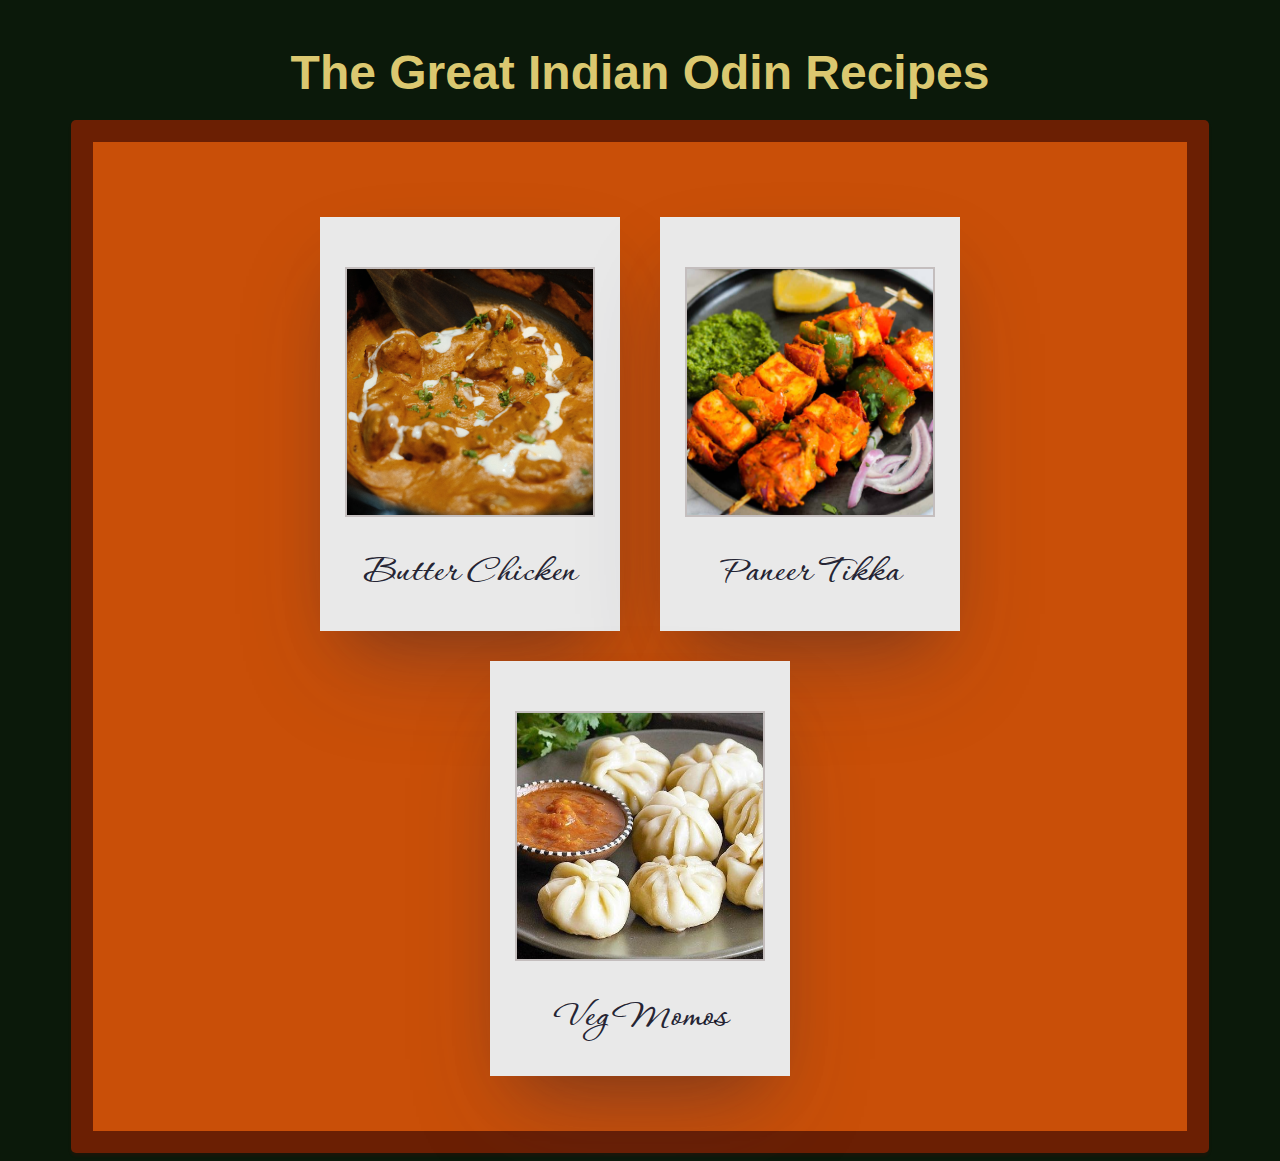
<file: index.html>
<!DOCTYPE html>
<html lang="en">
<head>
    <meta charset="UTF-8">
    <meta http-equiv="X-UA-Compatible" content="IE=edge">
    <meta name="viewport" content="width=device-width, initial-scale=1.0">
    <title>The Great Indian Odin Recipes</title>
    <link rel="stylesheet" href="css/indexstyle.css">
    <link href='https://unpkg.com/boxicons@2.1.1/css/boxicons.min.css' rel='stylesheet'>
 
</head>
<body>
    <a href="../index.html"><h1 class= "site-title">The Great Indian Odin Recipes</h1></a>

    <div class="recipes-container">
        <div class="recipe">
            <i class='bx bxs-pin'></i>
            <div class="img-cont">
                <img  src="images/butter-chicken.jpg" alt="Tasty Butter Chicken Image">
                <a href="recipes/butter-chicken.html"><h2>Butter Chicken</h2></a>
                
            </div>
 
             </div>
        
        <div class="recipe">
            <i class='bx bxs-pin' style="color: rgb(113, 212, 93)"></i>
            <div class="img-cont">
                <img  src="images/paneer-tikka.jpg" alt="Tasty Paneer Tikka Image">
                <a href="recipes/paneer-tikka.html"><h2>Paneer Tikka</h2></a>
                
            </div>

        </div>

        <div class="recipe">
            <i class='bx bxs-pin' style="color: rgb(163, 7, 67)" ></i>
            <div class="img-cont">
                <img  src="images/veg-momos.jpg" alt="Tasty Veg Momos Image">
                <a href="recipes/veg-momos.html"><h2>Veg Momos</h2></a>  
            </div>

        </div>








    </div>

   
</body>
</html>
</file>
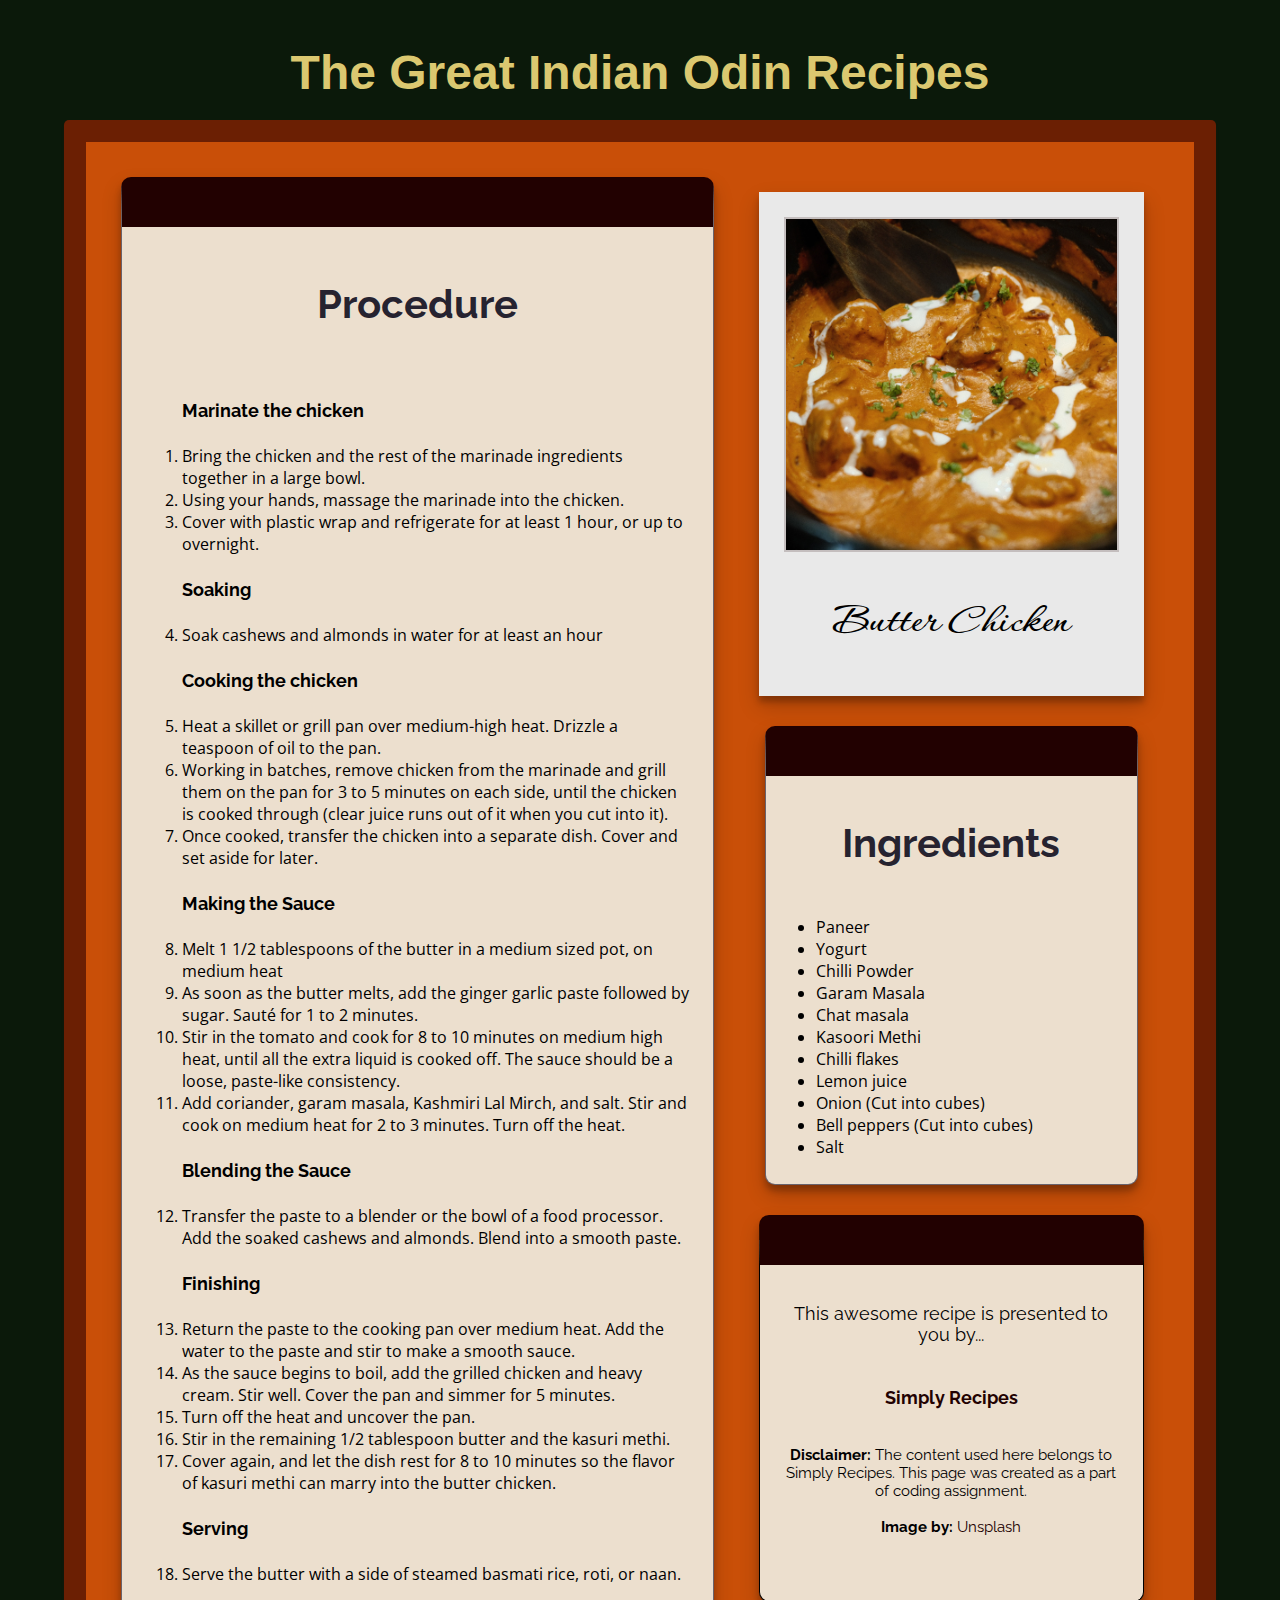
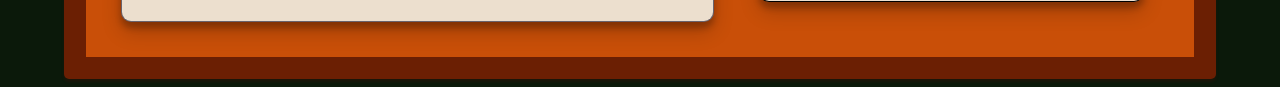
<file: recipes/butter-chicken.html>
<!DOCTYPE html>
<html lang="en">
<head>
    <meta charset="UTF-8">
    <meta http-equiv="X-UA-Compatible" content="IE=edge">
    <meta name="viewport" content="width=device-width, initial-scale=1.0">
    <link rel="stylesheet" href="../css/indexstyle.css">
    <link rel="stylesheet" href="../css/recipespage.css">

    <title>Butter Chicken</title>
</head>
<body>
    <a href="../index.html"><h1 style="font-family: cursive, sans-serif;">The Great Indian Odin Recipes</h1></a>
    <div class="recipes-container" >
        <div class="content-container">
        <div class="column-1">






            <div class="procedure">

                <h2>Procedure</h2>
                
                <ol>
                    <h4>Marinate the chicken</h4>
                    <li>Bring the chicken and the rest of the marinade ingredients together in a large bowl.</li>
                    <li>Using your hands, massage the marinade into the chicken. </li>
                    <li>Cover with plastic wrap and refrigerate for at least 1 hour, or up to overnight. </li>
                    
                    <h4>Soaking</h4>
                    <li>Soak cashews and almonds in water for at least an hour</li>
                    
                    <h4>Cooking the chicken </h4>
                    <li>Heat a skillet or grill pan over medium-high heat. Drizzle a teaspoon of oil to the pan.</li>
                    <li>Working in batches, remove chicken from the marinade and grill them on the pan for 3 to 5 minutes on each side, until the chicken is cooked through (clear juice runs out of it when you cut into it).</li>
                    <li>Once cooked, transfer the chicken into a separate dish. Cover and set aside for later. </li>
                    
                    <h4>Making the Sauce</h4>
                    <li>Melt 1 1/2 tablespoons of the butter in a medium sized pot, on medium heat</li>
                    <li>As soon as the butter melts, add the ginger garlic paste followed by sugar. Sauté for 1 to 2 minutes. </li>
                    <li>Stir in the tomato and cook for 8 to 10 minutes on medium high heat, until all the extra liquid is cooked off. The sauce should be a loose, paste-like consistency. </li>     
                    <li>Add coriander, garam masala, Kashmiri Lal Mirch, and salt. Stir and cook on medium heat for 2 to 3 minutes. Turn off the heat. </li>
                    
                    <h4>Blending the Sauce</h4>
                    <li>Transfer the paste to a blender or the bowl of a food processor. Add the soaked cashews and almonds. Blend into a smooth paste. </li>
                    
                    <h4>Finishing </h4>
                    <li>Return the paste to the cooking pan over medium heat. Add the water to the paste and stir to make a smooth sauce. </li>
            
                    <li>As the sauce begins to boil, add the grilled chicken and heavy cream. Stir well. Cover the pan and simmer for 5 minutes. </li>
                    <li>Turn off the heat and uncover the pan.</li>
                    <li>Stir in the remaining 1/2 tablespoon butter and the kasuri methi.</li>
                    <li>Cover again, and let the dish rest for 8 to 10 minutes so the flavor of kasuri methi can marry into the butter chicken. </li>
                    
                    <h4>Serving</h4>
                    <li>Serve the butter with a side of steamed basmati rice, roti, or naan. </li>
            
                </ol>
            </div>


        </div>

        <div class="column-2">


            <div class="img-box">
                <img src="../images/butter-chicken.jpg" alt="Veg Momos">

                <h3>Butter Chicken</h3>


            </div>

            <div class="ingredients-box">
                <h2> Ingredients</h2>

                <ul>
                    <li>Paneer</li>
                    <li>Yogurt</li>
                    <li>Chilli Powder</li>
                    <li>Garam Masala</li>
                    <li>Chat masala</li>
                    <li>Kasoori Methi</li>
                    <li>Chilli flakes</li>
                    <li>Lemon juice</li>
                    <li>Onion (Cut into cubes) </li>
                    <li>Bell peppers (Cut into cubes)</li>        
                    <li>Salt</li>
                </ul>
            </div>

            <div class="credits">
                <p>This awesome recipe is presented to you by...</p>
                <a href="https://www.simplyrecipes.com/recipes/indian_butter_chicken/"> <h4> Simply Recipes </h4></a>
    
                <p class="disclaimer"><strong>Disclaimer: </strong> The content used here belongs to Simply Recipes. This page was created as a part of coding assignment. <br> <br> <strong>Image by: </strong> <a href="https://unsplash.com/photos/sqcH2q7lkvo?utm_source=unsplash&utm_medium=referral&utm_content=creditShareLink" class="disclaimer">Unsplash</a></p>
            
                <p class="disclaimer"> </p>
            
                </div>

            

            


        </div>
        </div>





        
    </div>








    </div>
    
</body>
</html>
</file>
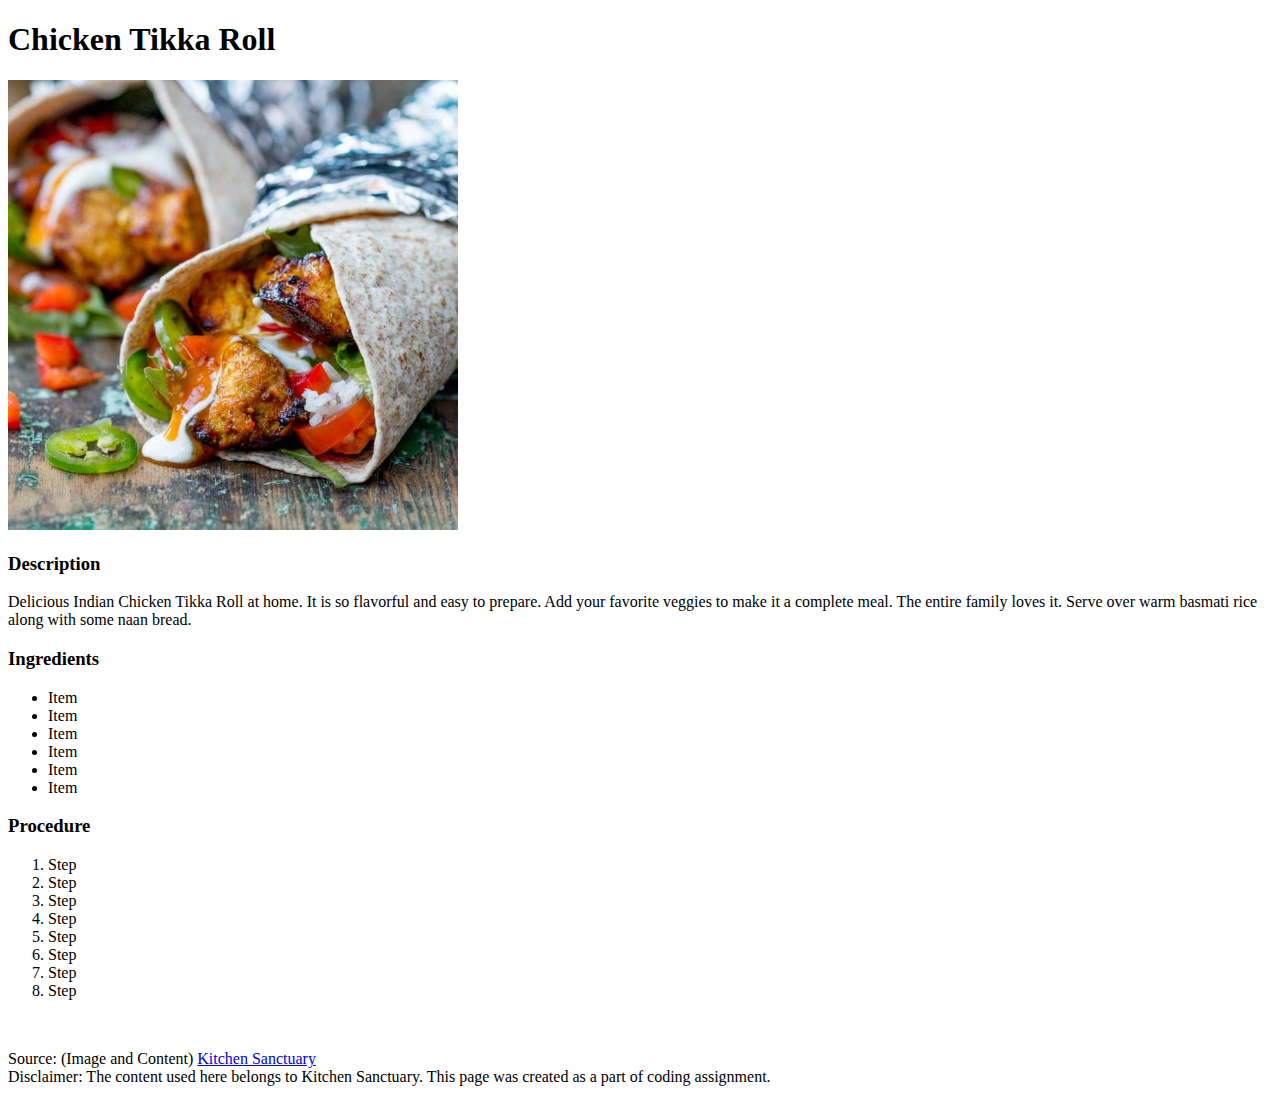
<file: recipes/chicken-tikka-roll.html>
<!DOCTYPE html>
<html lang="en">
<head>
    <meta charset="UTF-8">
    <meta http-equiv="X-UA-Compatible" content="IE=edge">
    <meta name="viewport" content="width=device-width, initial-scale=1.0">
    <title>Chicken Tikka Roll</title>
</head>
<body>

    <h1>Chicken Tikka Roll</h1>

    

    <img  src="../images/chicken-tikka-roll.jpg" alt="Tasty Chicken Tikka Roll Image" height="450px" width="450px">

      <h3>Description</h3>
    <p>Delicious Indian Chicken Tikka Roll at home. It is so flavorful and easy to prepare. Add your favorite veggies to make it a complete meal. The entire family loves it. Serve over warm basmati rice along with some naan bread. </p>
    <h3>Ingredients</h3>
    <ul>
        <li>Item</li>
        <li>Item</li>
        <li>Item</li>
        <li>Item</li>
        <li>Item</li>
        <li>Item</li>
    </ul>
    <h3>Procedure</h3>
    <ol>
        <li>Step</li>
        <li>Step</li>
        <li>Step</li>
        <li>Step</li>
        <li>Step</li>
        <li>Step</li>
        <li>Step</li>
        <li>Step</li>
    </ol>
    <br>

    <p>Source: (Image and Content) <a href="https://www.kitchensanctuary.com/chicken-tikka-chapati-burritos/">Kitchen Sanctuary</a>
        <br> 
        Disclaimer: The content used here belongs to Kitchen Sanctuary. This page was created as a part of coding assignment.
     </p>
</body>
</html>
</file>
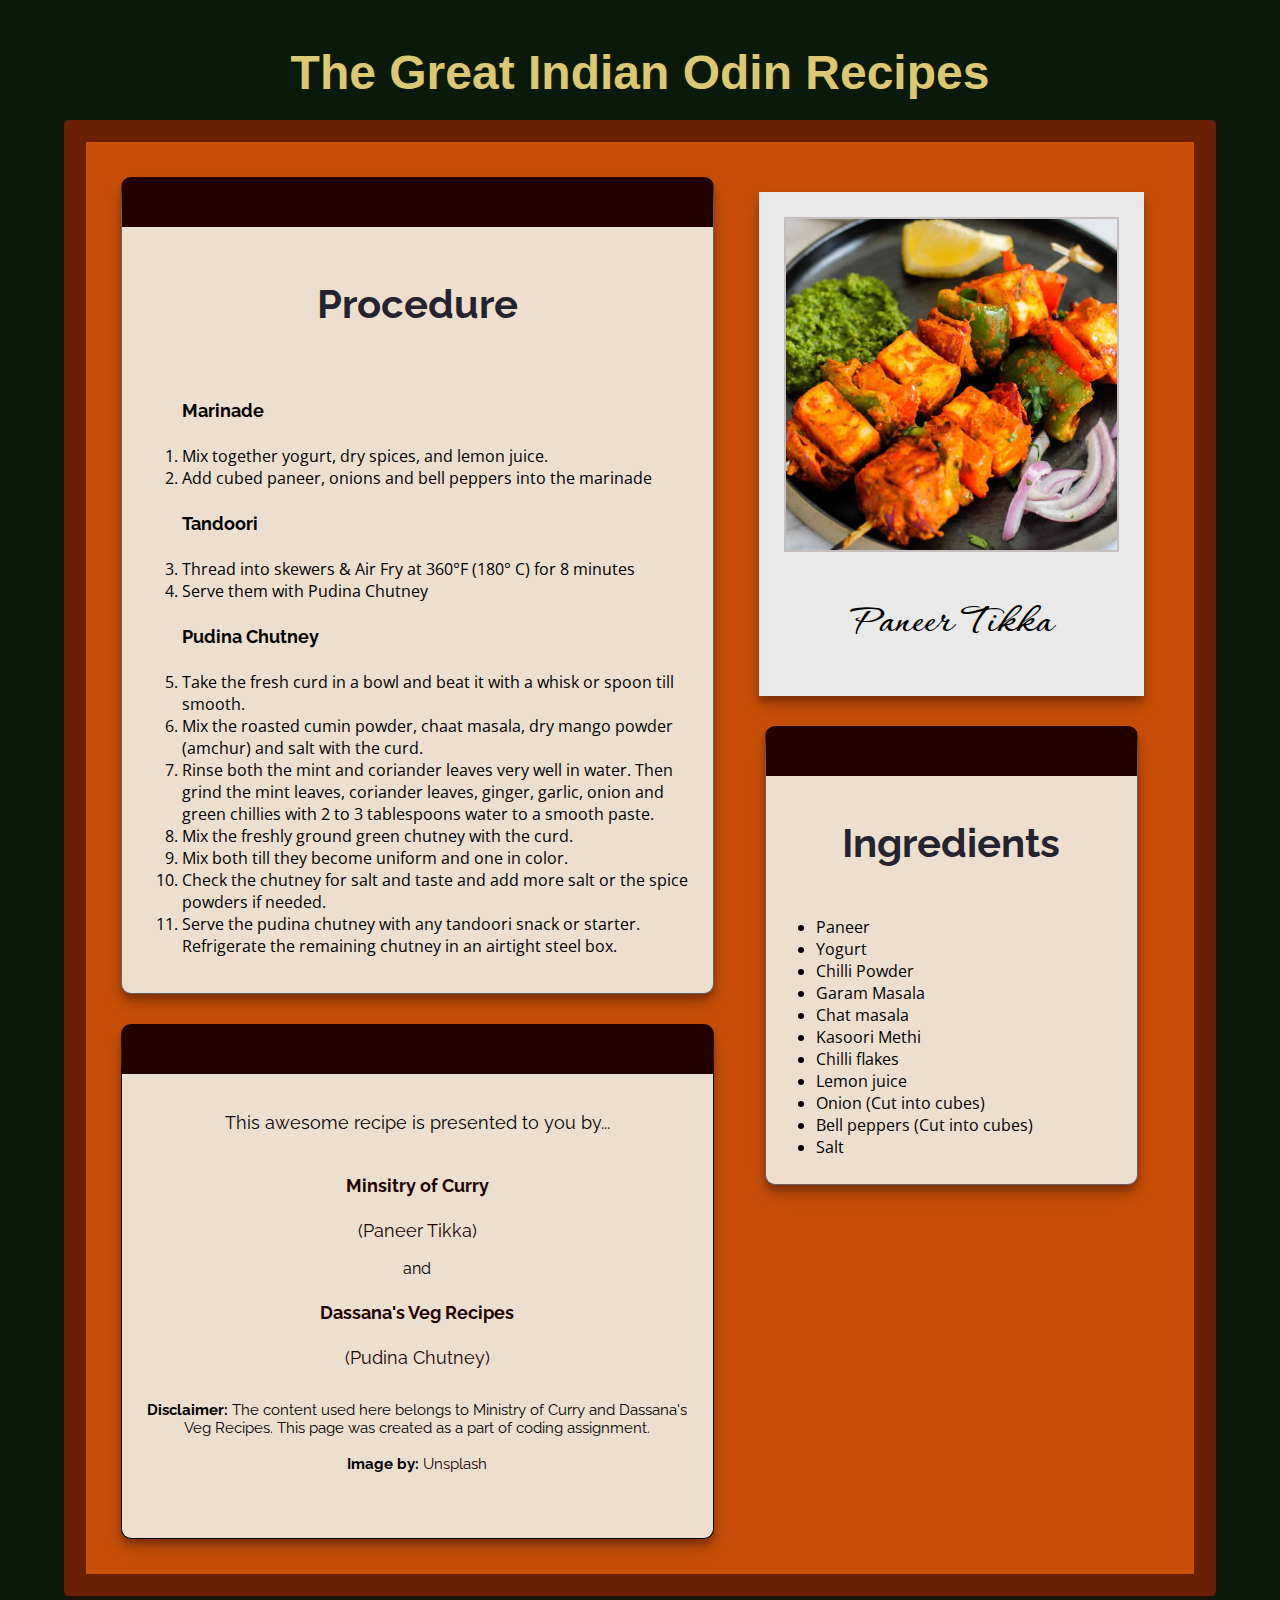
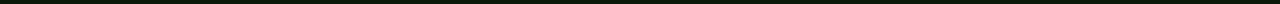
<file: recipes/paneer-tikka.html>
<!DOCTYPE html>
<html lang="en">
<head>
    <meta charset="UTF-8">
    <meta http-equiv="X-UA-Compatible" content="IE=edge">
    <meta name="viewport" content="width=device-width, initial-scale=1.0">
    <link rel="stylesheet" href="../css/indexstyle.css">
    <link rel="stylesheet" href="../css/recipespage.css">

    <title>Paneer Tikka</title>
</head>
<body>
    <a href="../index.html"><h1 class= "site-title">The Great Indian Odin Recipes</h1></a>
    <div class="recipes-container" >
        <div class="content-container">
        <div class="column-1">

            <div class="procedure">

                <h2>Procedure</h2>
                
                <ol>
                    <h4>Marinade </h4>
                    <li>Mix together yogurt, dry spices, and lemon juice. </li>
                    <li>Add cubed paneer, onions and bell peppers into the marinade</li>
                    <h4>Tandoori </h4>
                    <li>Thread into skewers & Air Fry at 360°F (180° C) for 8 minutes </li>
                    <li>Serve them with Pudina Chutney</li>
                
                    <h4>Pudina Chutney</h4>

                    <li>Take the fresh curd in a bowl and beat it with a whisk or spoon till smooth.</li>
                    <li>Mix the roasted cumin powder, chaat masala, dry mango powder (amchur) and salt with the curd.</li>
                    <li>Rinse both the mint and coriander leaves very well in water. Then grind the mint leaves, coriander leaves, ginger, garlic, onion and green chillies with 2 to 3 tablespoons water to a smooth paste.</li>
                    <li>Mix the freshly ground green chutney with the curd.</li>
                    <li>Mix both till they become uniform and one in color.</li>
                    <li>Check the chutney for salt and taste and add more salt or the spice powders if needed.</li>
                    <li>Serve the pudina chutney with any tandoori snack or starter. Refrigerate the remaining chutney in an airtight steel box. </li>
                </ol>
            </div>

            <div class="credits">
                <p>This awesome recipe is presented to you by...</p>
                <a href="https://ministryofcurry.com/paneer-tikka/"> <h4> Minsitry of Curry</h4> <p>(Paneer Tikka)</p></a> and <a href="https://www.vegrecipesofindia.com/pudina-chutney-recipe/"> <h4> Dassana's Veg Recipes</h4><p>(Pudina Chutney)</p></a>
    
                <p class="disclaimer"><strong>Disclaimer: </strong> The content used here belongs to Ministry of Curry and Dassana's Veg Recipes. This page was created as a part of coding assignment.<br> <br> <strong>Image by: </strong> <a href="https://unsplash.com/photos/sqcH2q7lkvo?utm_source=unsplash&utm_medium=referral&utm_content=creditShareLink" class="disclaimer">Unsplash</a> </p>
            
                <p class="disclaimer"></p>
            </div>


        </div>

        <div class="column-2">


            <div class="img-box">
                <img src="../images/paneer-tikka.jpg" alt="Veg Momos">

                <h3>Paneer Tikka</h3>


            </div>

            <div class="ingredients-box">
                <h2> Ingredients</h2>

                <ul>
                    <li>Paneer</li>
                    <li>Yogurt</li>
                    <li>Chilli Powder</li>
                    <li>Garam Masala</li>
                    <li>Chat masala</li>
                    <li>Kasoori Methi</li>
                    <li>Chilli flakes</li>
                    <li>Lemon juice</li>
                    <li>Onion (Cut into cubes) </li>
                    <li>Bell peppers (Cut into cubes)</li>        
                    <li>Salt</li>
                </ul>
            </div>

            

            


        </div>
        </div>





        
    </div>








    </div>
    
</body>
</html>
</file>
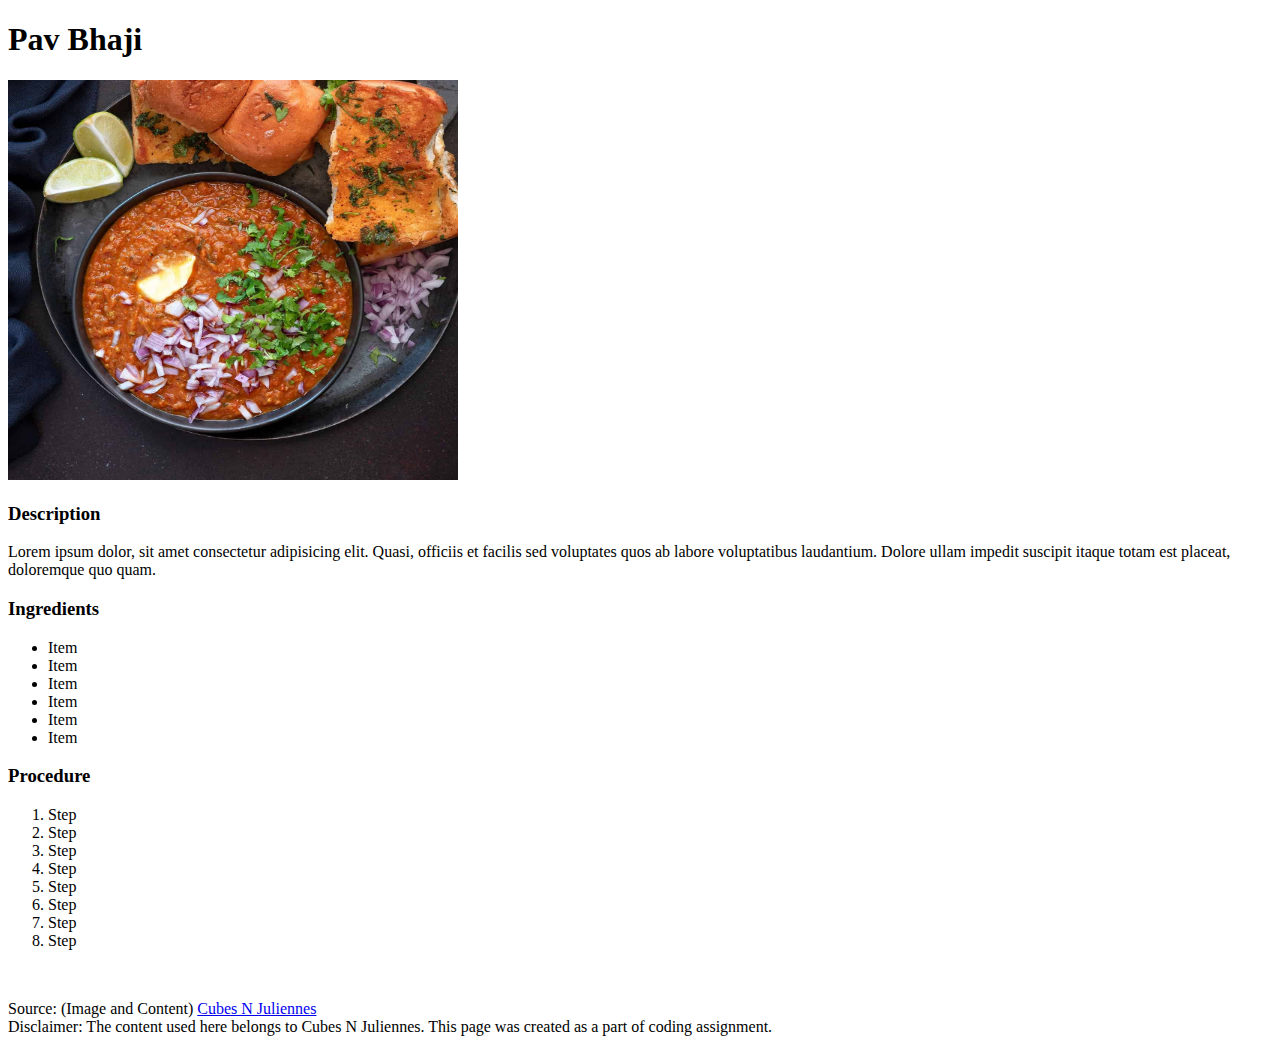
<file: recipes/pav-bhaji.html>
<!DOCTYPE html>
<html lang="en">
<head>
    <meta charset="UTF-8">
    <meta http-equiv="X-UA-Compatible" content="IE=edge">
    <meta name="viewport" content="width=device-width, initial-scale=1.0">
    <title>Pav Bhaji</title>
</head>
<body>

    <h1>Pav Bhaji</h1>

    

    <img  src="../images/pav-bhaji.jpg" alt="Tasty Pav Bhaji Image" height="400px" width="450px">

      <h3>Description</h3>
    <p>Lorem ipsum dolor, sit amet consectetur adipisicing elit. Quasi, officiis et facilis sed voluptates quos ab labore voluptatibus laudantium. Dolore ullam impedit suscipit itaque totam est placeat, doloremque quo quam.</p>
    <h3>Ingredients</h3>
    <ul>
        <li>Item</li>
        <li>Item</li>
        <li>Item</li>
        <li>Item</li>
        <li>Item</li>
        <li>Item</li>
    </ul>
    <h3>Procedure</h3>
    <ol>
        <li>Step</li>
        <li>Step</li>
        <li>Step</li>
        <li>Step</li>
        <li>Step</li>
        <li>Step</li>
        <li>Step</li>
        <li>Step</li>
    </ol>
    <br>

    <p>Source: (Image and Content) <a href="https://www.cubesnjuliennes.com/best-mumbai-pav-bhaji-recipe/">Cubes N Juliennes</a>
        <br> 
        Disclaimer: The content used here belongs to Cubes N Juliennes. This page was created as a part of coding assignment.
     </p>
</body>
</html>
</file>
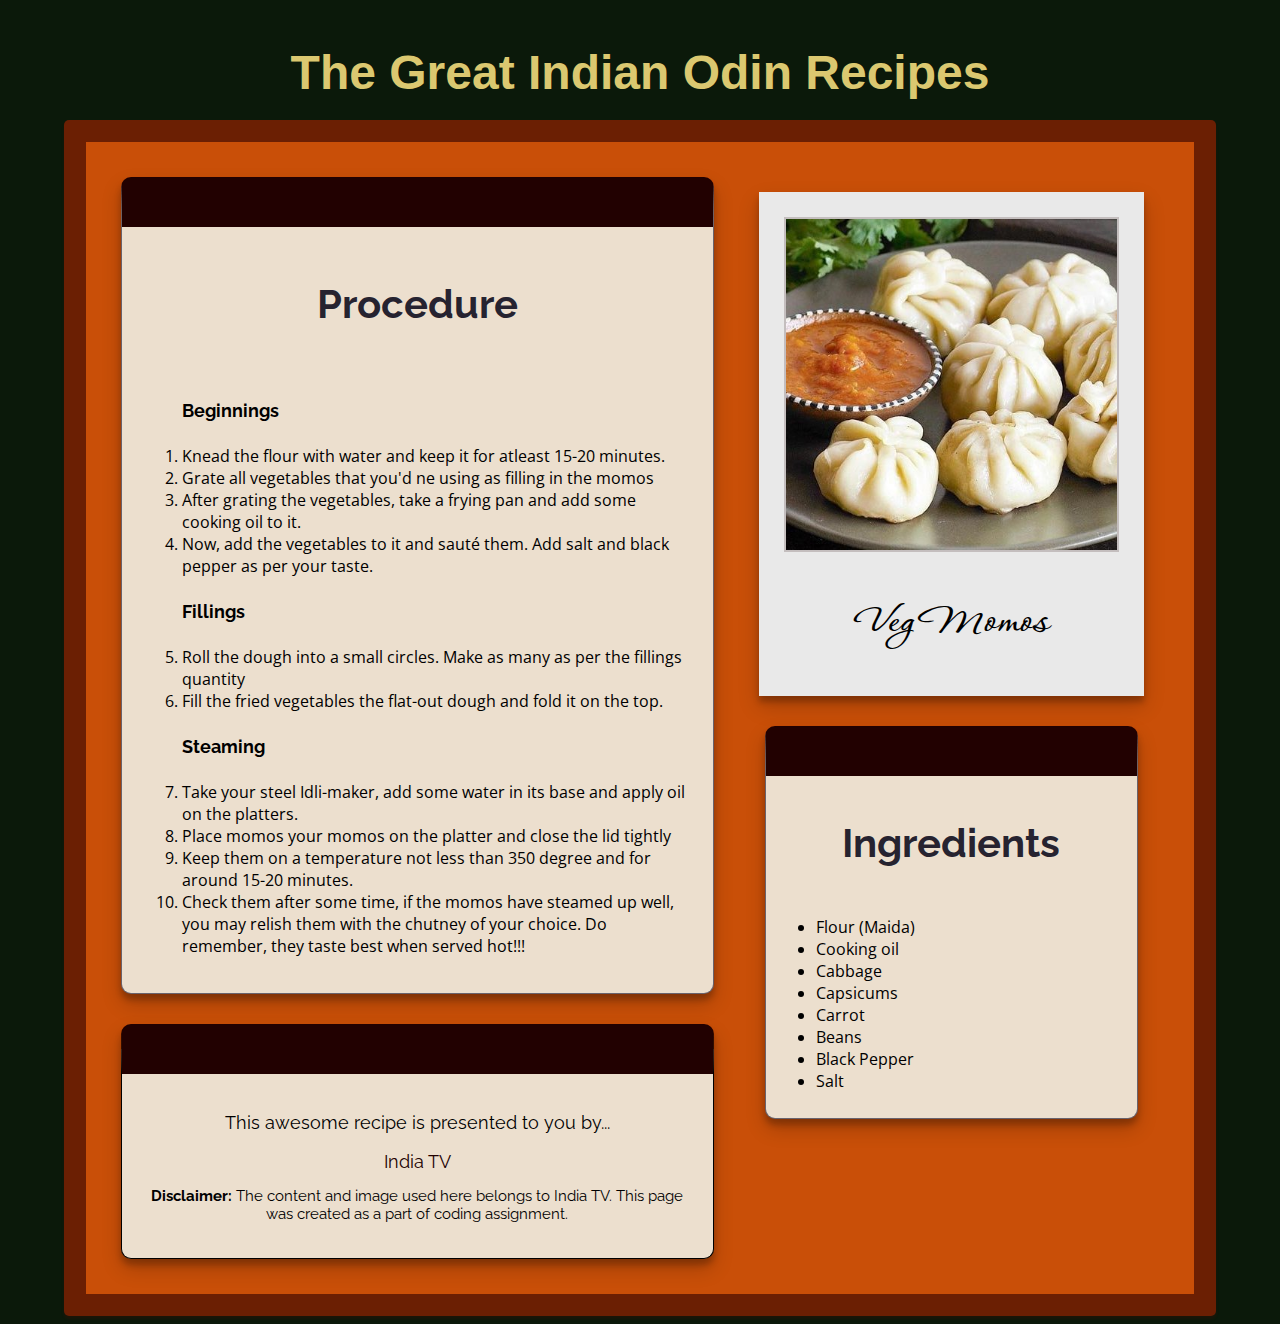
<file: recipes/veg-momos.html>
<!DOCTYPE html>
<html lang="en">
<head>
    <meta charset="UTF-8">
    <meta http-equiv="X-UA-Compatible" content="IE=edge">
    <meta name="viewport" content="width=device-width, initial-scale=1.0">
    <title>Veg Momos</title>
</head>
<body>

    <!DOCTYPE html>
    <html lang="en">
    <head>
        <meta charset="UTF-8">
        <meta http-equiv="X-UA-Compatible" content="IE=edge">
        <meta name="viewport" content="width=device-width, initial-scale=1.0">
        <link rel="stylesheet" href="../css/indexstyle.css">
        <link rel="stylesheet" href="../css/recipespage.css">
    
        <title>Veg Momos</title>
    </head>
    <body>
        <a href="../index.html"><h1 style="font-family: cursive, sans-serif;">The Great Indian Odin Recipes</h1></a>
        <div class="recipes-container" >
            <div class="content-container">
            <div class="column-1">

                <div class="procedure">
    
                    <h2>Procedure</h2>
                    
                    <ol>
                        <h4> Beginnings </h4>
                        <li>Knead the flour with water and keep it for atleast 15-20 minutes.</li>
                        <li>Grate all vegetables that you'd ne using as filling in the momos</li>
                        <li>After grating the vegetables, take a frying pan and add some cooking oil to it.</li>
                        <li>Now, add the vegetables to it and sauté them. Add salt and black pepper as per your taste.</li>
                        <h4> Fillings</h4>
                        <li>Roll the dough into a small circles. Make as many as per the fillings quantity</li>
                        <li>Fill the fried vegetables the flat-out dough and fold it on the top.</li>
                        <h4>Steaming</h4>
                        <li>Take your steel Idli-maker, add some water in its base and apply oil on the platters.</li>
                        <li>Place momos your momos on the platter and close the lid tightly</li>
                        <li>Keep them on a temperature not less than 350 degree and for around 15-20 minutes.</li>
                        <li>Check them after some time, if the momos have steamed up well, you may relish them with the chutney of your choice. Do remember, they taste best when served hot!!!</li>
                    
                    </ol>
                </div>

                <div class="credits">
                    <p>This awesome recipe is presented to you by...</p>
                    <a href="https://www.indiatvnews.com/lifestyle/news/veg-momos-recipe-5156.html">India TV</a>
                    <p class="disclaimer"><strong>Disclaimer: </strong> The content and image used here belongs to India TV. This page was created as a part of coding assignment.</p>
                
            
                </div>
    
    
            </div>
    
            <div class="column-2">
    
    
                <div class="img-box">
                    <img src="../images/veg-momos.jpg" alt="Veg Momos">
    
                    <h3>Veg Momos</h3>
    
    
                </div>
    
                <div class="ingredients-box">
                    <h2> Ingredients</h2>
    
                    <ul>
                        <li>Flour (Maida)</li>
                        <li>Cooking oil</li>
                        <li>Cabbage</li>
                        <li>Capsicums</li>
                        <li>Carrot</li>
                        <li>Beans</li>
                        <li>Black Pepper</li>
                        <li>Salt</li>
                    </ul>
                </div>
    
                
    
                
    
    
            </div>
            </div>
    
    

    
    
            
        </div>
    
    
    
    
    
    
    
    
        </div>
        
    </body>
    </html>
</file>
<file: css/indexstyle.css>
@import url('https://fonts.googleapis.com/css2?family=Corinthia:wght@700&family=Open+Sans:wght@400&family=Raleway&display=swap');


*{
    
  
    box-sizing: border-box;
    
}

h1{
    font-family: cursive, sans-serif;
    font-size: 48px;
    text-align: center;
    margin: 20px 0;
    color: rgb(219, 200, 112) ;
}

h2{ 
    font-family: 'Corinthia', cursive;
    font-size: 40px;
    color: rgba(2, 1, 19, 0.863);
}



body{
    display: flex;
    flex-direction: column;
    align-items: center;
    justify-content: center;
    margin-top: 25px;
    background-color: rgba(2, 17, 1, 0.966);
}


.site-title{
    font-family: cursive, sans-serif;
}

.recipes-container{
    display: flex;
    flex-wrap: wrap;
    justify-content: center;
    align-items: center;
    border: 22px solid rgba(97, 26, 3, 0.904);
    border-radius: 5px;
    background-color: rgba(211, 82, 8, 0.952);    
    height: auto;
    width: 90%;
    padding: 40px;
    padding-top: 60px;
    box-shadow: rgba(122, 2, 2, 0.15) 0px 3px 3px 0px;
}

.recipe{
    display: flex;
    position: relative;
    flex-wrap: wrap;
    flex-direction: column;
    align-items: center;
    justify-content: center;
    height: auto;
    width: 300px;

    margin: 15px 20px;

    background-color: rgb(233, 233, 233);
    border-top:0px;
    padding: 50px 25px 0;
    border: 0;
    border-radius: 0;

    box-shadow: rgba(255, 255, 255, 0.1) 0px 1px 1px 0px inset, rgba(50, 50, 93, 0.25) 0px 50px 100px -20px, rgba(0, 0, 0, 0.3) 0px 30px 60px -30px;



} 
a {
    text-decoration: none;
}

.recipe i {

    display: none;

}
.recipe img{
    width: 100%;
    height: auto;
    border: rgba(34, 1, 1, 0.185) 2px solid;
   
}

.img-cont, .desc-cont {
    display: flex;
    flex-direction: column;
    align-items: center;
    justify-content: center;
    margin: 0;
}

.img-cont a{
    text-decoration: none;
    color: black;
}


.desc-cont {
    width:85%;
 
    
}

.desc-cont p {
    text-align: left;
    color: rgb(26, 19, 19);
    font-size: 16px;
}
</file>
<file: css/recipespage.css>
@import url('https://fonts.googleapis.com/css2?family=Corinthia:wght@700&family=Open+Sans:wght@400&family=Raleway&display=swap');

*{
    
    box-sizing: border-box;
    
}
h1, h2, h3 , h4{
    font-family: 'Raleway', sans-serif;
    font-weight: bolder;
}

h4 {
    font-size: 18px;
}

.site-title{
    font-family: cursive, sans-serif;
}

.recipes-container{
    display: flex;
    justify-content: space-around;
    width: 90vw;
    min-height: 100vh;
    padding: 20px ;
}

.heading {
    font-family: Verdana, Geneva, Tahoma, sans-serif;
    color: rgb(34, 1, 1);
}

.content-container {
    display: flex;
    align-content: center;
    justify-content: center;

    
}

.column-1{
    width:60%;
    display: flex;
    flex-direction: column;
    align-items: center;
    justify-content: flex-start;

}

.procedure, .ingredients-box, .img-box, .credits{

    background-color: rgb(236, 223, 206);
    padding: 20px;
    border-radius: 10px;
    border: rgba(1, 1, 34, 0.555) 0.5px solid;
    border-top:rgb(34, 1, 1) 50px solid;

    font-family: 'Open Sans', sans-serif;;

    margin: 15px;
    display: flex;
    justify-content: center;
    align-items: center;
    flex-direction: column;

    box-shadow: rgba(0, 0, 0, 0.19) 0px 10px 20px, rgba(0, 0, 0, 0.23) 0px 6px 6px;

}



.column-2{

    display: flex;
    justify-content: flex-start;
    align-items: center;
    flex-direction: column;
    margin: 15px;
    width: 40%;
}

.img-box, .ingredients-box {
    padding: 10px;
    margin: 15px;
    
    
}
.img-box {
    background-color: rgb(233, 233, 233);
    border-top:0px;
    padding: 25px 25px 0;
    border: 0;
    border-radius: 0;
}
.img-box img{

    border: rgba(34, 1, 1, 0.185) 2px solid;
    width: 100%;
    height: auto;
}

.img-box h3{
    font-family: 'Corinthia', cursive;
    font-size: 45px;
}




.ingredients-box{
    width: 90%;
    align-self: center;
}

.ingredients-box ul {
    align-self: flex-start;

}

.credits {
  
    font-family: 'Raleway', sans-serif;
    border: 1px solid black;
    border-top:rgb(34, 1, 1) 50px solid;
    

}

.credits p{
    font-size: 18px;
    text-align: center;
}
.credits a {
    
    color:rgb(34, 1, 1);
    font-style: bold;
    font-size: 18px;


}

.credits .disclaimer {
    font-size: 15px;
    align-self: flex-start;
    
}
a {
    text-decoration: none;
}
</file>
